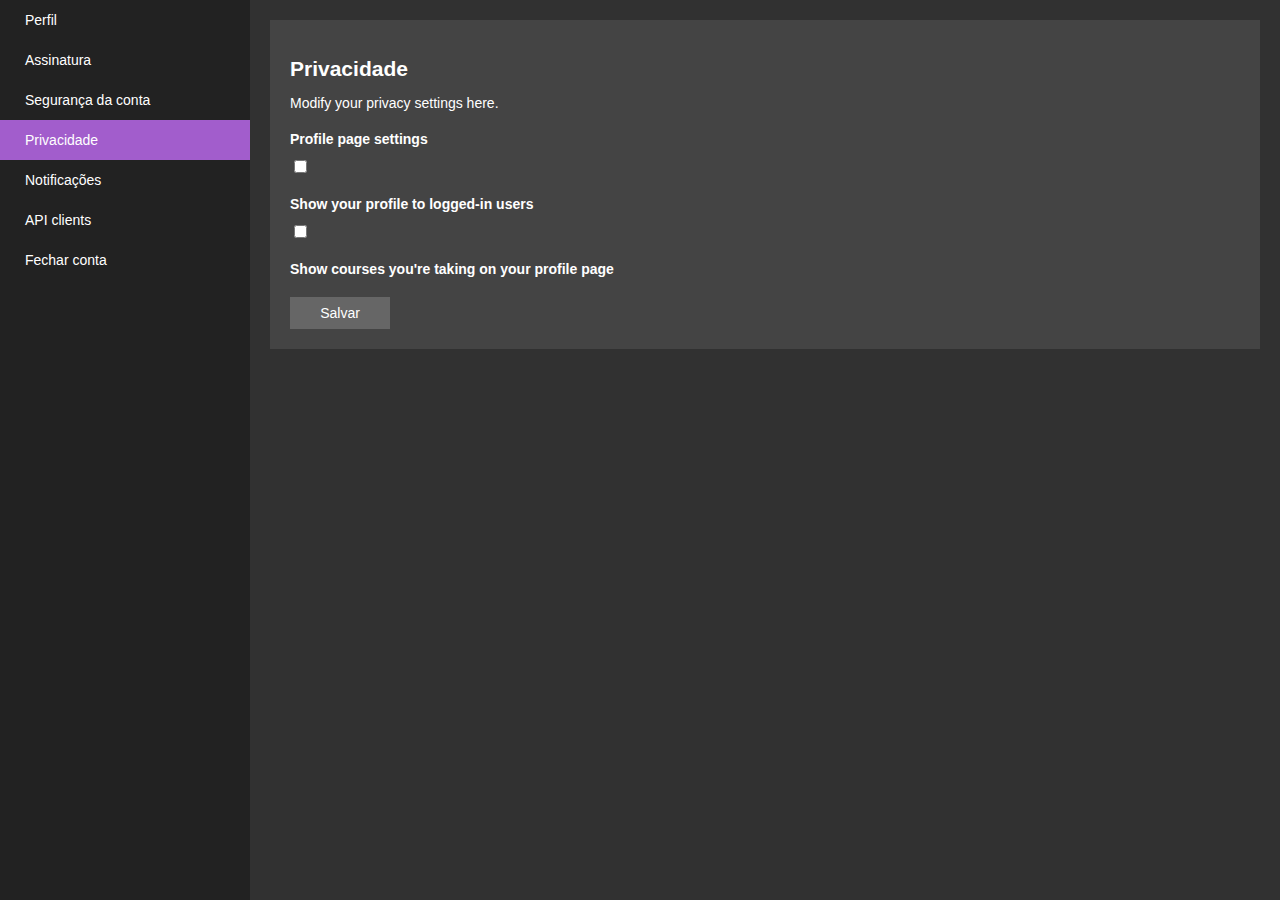
<file: Pastas rackaton/VerCursoVideo/2VerCursoTarefa/main.html>
<!DOCTYPE html>
<html lang="pt">
<head>
<meta charset="UTF-8">
<title>Configurações de Privacidade</title>
<link rel="stylesheet" href="styleperfil.css">
</head>
<body>
<div class="container">
    <div class="sidebar">
        <ul>
            <li>Perfil</li>
            <li>Assinatura</li>
            <li>Segurança da conta</li>
            <li class="active">Privacidade</li>
            <li>Notificações</li>
            <li>API clients</li>
            <li>Fechar conta</li>
        </ul>
    </div>
    <div class="content">
        <div class="section">
            <h2>Privacidade</h2>
            <p>Modify your privacy settings here.</p>
            <div class="field">
                <label>Profile page settings</label>
                <div class="checkbox">
                    <input type="checkbox" id="profileVisible">
                    <label for="profileVisible">Show your profile to logged-in users</label>
                </div>
                <div class="checkbox">
                    <input type="checkbox" id="showCourses">
                    <label for="showCourses">Show courses you're taking on your profile page</label>
                </div>
                <button type="button">Salvar</button>
            </div>
        </div>
    </div>
</div>
</body>
</html>
</file>
<file: Pastas rackaton/VerCursoVideo/2VerCursoTarefa/styleperfil.css>
body, html {
    height: 100%;
    margin: 0;
    font-family: Arial, sans-serif;
    color: #FFF;
}

.container {
    display: flex;
    height: 100vh;
    font-size: 14px;
}

.sidebar {
    background-color: #222222;
    width: 250px;
    display: flex;
    flex-direction: column;
}

.sidebar ul {
    list-style: none;
    padding: 0;
    margin: 0;
}

.sidebar ul li {
    padding: 12px 20px;
    cursor: pointer;
    border-left: 5px solid transparent;
}

.sidebar ul li.active {
    background: #A25DCC;
    border-left-color: #A25DCC;
}

.content {
    background-color: #313131;
    flex-grow: 1;
    padding: 20px;
}

.section {
    background: #444;
    padding: 20px;
    margin-bottom: 20px;
}

.field label {
    font-weight: bold;
    margin-top: 20px;
    margin-bottom: 5px;
    display: block;
}

.input-group label {
    font-weight: normal;
    margin: 0;
}

input[type="text"], input[type="url"], textarea {
    width: 100%;
    padding: 8px;
    margin-bottom: 10px;
    background: #666;
    border: none;
    color: #FFF;
}

textarea {
    height: 100px;
    resize: none;
}

button {
    background-color: #A25DCC;
    border: none;
    color: white;
    padding: 10px 20px;
    cursor: pointer;
    font-size: 16px;
    display: block;
    width: 100px;
    margin-top: 20px;
}

/* Continuação do CSS anterior */

input[type="email"], input[type="password"] {
    background: #FFF;
    color: #333;
}

h3 {
    color: #FFF;
    margin-top: 20px;
}

a {
    color: #A25DCC;
    text-decoration: none;
}

a:hover {
    text-decoration: underline;
}

/* Continuação do CSS anterior */

.checkbox {
    margin: 10px 0;
}

.checkbox input[type="checkbox"] {
    margin-right: 10px;
}

.checkbox label {
    cursor: pointer;
}

h2 {
    color: #FFF;
    margin-bottom: 10px;
}

button {
    background-color: #666;
    color: #FFF;
    border: none;
    padding: 8px 16px;
    cursor: pointer;
    font-size: 14px;
}

button:hover {
    background-color: #777;
}
/* Continuação do CSS anterior */

.checkbox {
    margin: 10px 0;
}

.checkbox input[type="checkbox"] {
    margin-right: 10px;
}

.checkbox label {
    cursor: pointer;
}

h2 {
    color: #FFF;
    margin-bottom: 10px;
}

button {
    background-color: #666;
    color: #FFF;
    border: none;
    padding: 8px 16px;
    cursor: pointer;
    font-size: 14px;
}

button:hover {
    background-color: #777;
}
</file>
